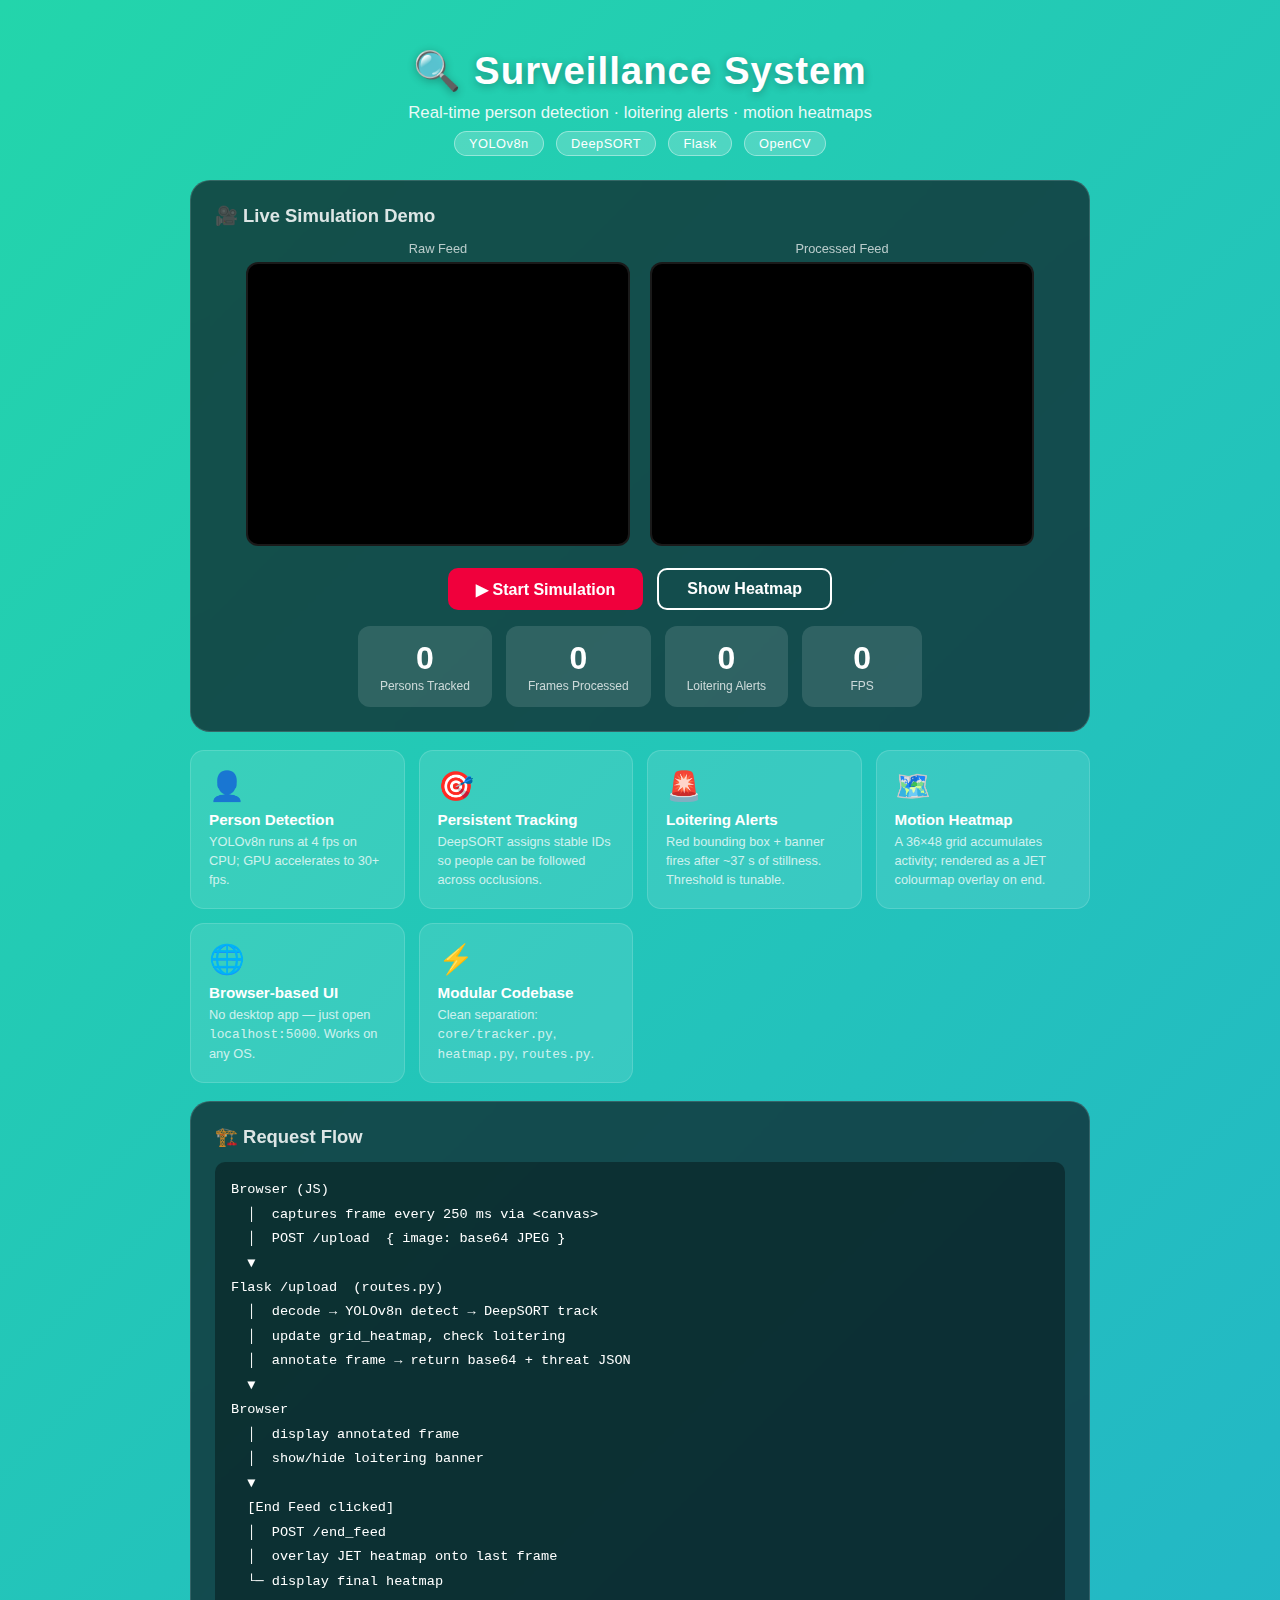
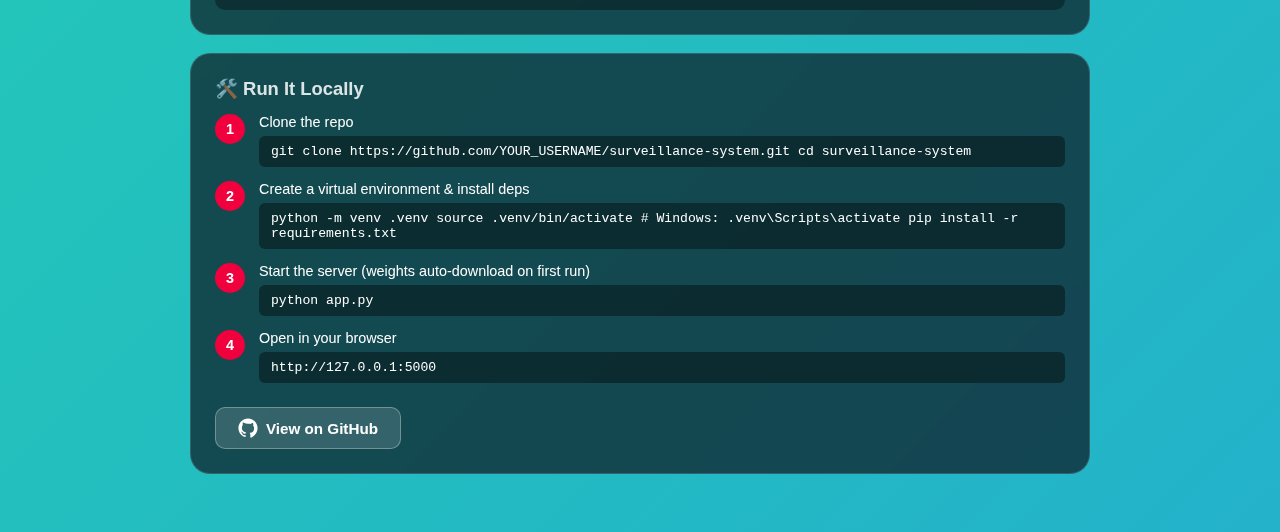
<file: index.html>
<!DOCTYPE html>
<html lang="en">
<head>
<meta charset="UTF-8">
<meta name="viewport" content="width=device-width, initial-scale=1.0">
<title>Surveillance System — Live Demo</title>
<style>
  *, *::before, *::after { box-sizing: border-box; margin: 0; padding: 0; }

  body {
    background: linear-gradient(-45deg, #ee7752, #e73c7e, #23a6d5, #23d5ab);
    background-size: 400% 400%;
    animation: gradient 15s ease infinite;
    min-height: 100vh;
    font-family: 'Segoe UI', sans-serif;
    color: #fff;
    padding-bottom: 60px;
  }
  @keyframes gradient {
    0%   { background-position: 0% 50%; }
    50%  { background-position: 100% 50%; }
    100% { background-position: 0% 50%; }
  }

  /* ── HERO ── */
  .hero {
    text-align: center;
    padding: 48px 20px 24px;
  }
  .hero h1 { font-size: 2.4rem; letter-spacing: 1px; text-shadow: 0 2px 8px rgba(0,0,0,.3); }
  .hero p  { margin-top: 10px; font-size: 1.05rem; opacity: .9; }

  .badge {
    display: inline-block;
    background: rgba(255,255,255,.2);
    border: 1px solid rgba(255,255,255,.4);
    border-radius: 20px;
    padding: 4px 14px;
    font-size: .8rem;
    margin: 8px 4px 0;
    letter-spacing: .5px;
  }

  /* ── DEMO SECTION ── */
  .demo-wrap {
    display: flex;
    flex-direction: column;
    align-items: center;
    gap: 18px;
    padding: 0 20px;
  }

  .panel {
    background: rgba(10,10,20,.65);
    border: 1px solid rgba(255,255,255,.15);
    backdrop-filter: blur(8px);
    border-radius: 20px;
    padding: 24px;
    width: 100%;
    max-width: 900px;
  }
  .panel h2 { font-size: 1.15rem; margin-bottom: 14px; opacity: .85; }

  /* ── CANVAS ── */
  .canvases {
    display: flex;
    gap: 20px;
    justify-content: center;
    flex-wrap: wrap;
  }
  .canvas-box { text-align: center; }
  .canvas-box span { display: block; font-size: .8rem; opacity: .7; margin-bottom: 6px; }
  canvas {
    border-radius: 12px;
    background: #000;
    border: 2px solid rgba(255,255,255,.1);
  }

  /* ── CONTROLS ── */
  .controls {
    display: flex;
    gap: 14px;
    justify-content: center;
    flex-wrap: wrap;
    margin-top: 18px;
  }
  .btn {
    padding: 10px 28px;
    border-radius: 10px;
    border: none;
    font-size: 1rem;
    cursor: pointer;
    font-weight: 600;
    transition: transform .15s, filter .15s;
  }
  .btn:hover   { filter: brightness(1.15); transform: translateY(-2px); }
  .btn:active  { transform: translateY(0); }
  .btn-primary { background: hsl(345deg 100% 47%); color: #fff; }
  .btn-outline { background: transparent; border: 2px solid #fff; color: #fff; }

  /* ── THREAT BANNER ── */
  .threat-banner {
    background: rgba(200,0,0,.85);
    color: #fff;
    text-align: center;
    font-size: 1rem;
    font-weight: 700;
    letter-spacing: 2px;
    padding: 8px;
    border-radius: 8px;
    margin-bottom: 10px;
    animation: blink 1s infinite alternate;
    display: none;
  }
  @keyframes blink { from { opacity: 1; } to { opacity: .4; } }

  /* ── STATS ── */
  .stats {
    display: flex;
    gap: 14px;
    flex-wrap: wrap;
    justify-content: center;
    margin-top: 16px;
  }
  .stat-card {
    background: rgba(255,255,255,.12);
    border-radius: 12px;
    padding: 14px 22px;
    min-width: 120px;
    text-align: center;
  }
  .stat-card .val { font-size: 2rem; font-weight: 700; }
  .stat-card .lbl { font-size: .75rem; opacity: .75; margin-top: 2px; }

  /* ── FEATURES ── */
  .features {
    display: grid;
    grid-template-columns: repeat(auto-fit, minmax(210px, 1fr));
    gap: 14px;
    max-width: 900px;
    width: 100%;
  }
  .feat {
    background: rgba(255,255,255,.1);
    border-radius: 14px;
    padding: 18px;
    border: 1px solid rgba(255,255,255,.15);
  }
  .feat .icon { font-size: 1.8rem; }
  .feat h3 { font-size: .95rem; margin: 8px 0 4px; }
  .feat p  { font-size: .8rem; opacity: .75; line-height: 1.5; }

  /* ── ARCHITECTURE ── */
  .arch {
    font-size: .85rem;
    line-height: 1.8;
    background: rgba(0,0,0,.35);
    border-radius: 10px;
    padding: 16px;
    font-family: monospace;
    text-align: left;
    white-space: pre;
    overflow-x: auto;
  }

  /* ── INSTALL STEPS ── */
  .steps { counter-reset: step; }
  .step {
    display: flex;
    align-items: flex-start;
    gap: 14px;
    margin-bottom: 14px;
  }
  .step-num {
    counter-increment: step;
    background: hsl(345deg 100% 47%);
    border-radius: 50%;
    width: 30px; height: 30px;
    flex-shrink: 0;
    display: flex; align-items: center; justify-content: center;
    font-weight: 700; font-size: .9rem;
  }
  .step-num::before { content: counter(step); }
  .step-body { flex: 1; }
  .step-body p { font-size: .9rem; margin-bottom: 6px; }
  .step-body code {
    display: block;
    background: rgba(0,0,0,.4);
    border-radius: 6px;
    padding: 8px 12px;
    font-family: monospace;
    font-size: .82rem;
  }

  /* ── GITHUB LINK ── */
  .github-btn {
    display: inline-flex;
    align-items: center;
    gap: 8px;
    background: rgba(255,255,255,.15);
    border: 1px solid rgba(255,255,255,.3);
    color: #fff;
    text-decoration: none;
    border-radius: 10px;
    padding: 10px 22px;
    font-size: .95rem;
    font-weight: 600;
    transition: background .2s;
    margin-top: 10px;
  }
  .github-btn:hover { background: rgba(255,255,255,.25); }
  .github-btn svg { fill: #fff; }
</style>
</head>
<body>

<!-- ── HERO ── -->
<div class="hero">
  <h1>🔍 Surveillance System</h1>
  <p>Real-time person detection · loitering alerts · motion heatmaps</p>
  <div>
    <span class="badge">YOLOv8n</span>
    <span class="badge">DeepSORT</span>
    <span class="badge">Flask</span>
    <span class="badge">OpenCV</span>
  </div>
</div>

<div class="demo-wrap">

  <!-- ── LIVE DEMO CANVAS ── -->
  <div class="panel">
    <div id="threatBanner" class="threat-banner">⚠️ LOITERING DETECTED</div>
    <h2>🎥 Live Simulation Demo</h2>
    <div class="canvases">
      <div class="canvas-box">
        <span>Raw Feed</span>
        <canvas id="rawCanvas" width="380" height="280"></canvas>
      </div>
      <div class="canvas-box">
        <span>Processed Feed</span>
        <canvas id="procCanvas" width="380" height="280"></canvas>
      </div>
    </div>
    <div class="controls">
      <button class="btn btn-primary" id="startBtn">▶ Start Simulation</button>
      <button class="btn btn-outline" id="heatmapBtn" disabled>Show Heatmap</button>
    </div>
    <div class="stats">
      <div class="stat-card"><div class="val" id="statPersons">0</div><div class="lbl">Persons Tracked</div></div>
      <div class="stat-card"><div class="val" id="statFrames">0</div><div class="lbl">Frames Processed</div></div>
      <div class="stat-card"><div class="val" id="statAlerts">0</div><div class="lbl">Loitering Alerts</div></div>
      <div class="stat-card"><div class="val" id="statFps">0</div><div class="lbl">FPS</div></div>
    </div>
  </div>

  <!-- ── FEATURES ── -->
  <div class="features">
    <div class="feat">
      <div class="icon">👤</div>
      <h3>Person Detection</h3>
      <p>YOLOv8n runs at 4 fps on CPU; GPU accelerates to 30+ fps.</p>
    </div>
    <div class="feat">
      <div class="icon">🎯</div>
      <h3>Persistent Tracking</h3>
      <p>DeepSORT assigns stable IDs so people can be followed across occlusions.</p>
    </div>
    <div class="feat">
      <div class="icon">🚨</div>
      <h3>Loitering Alerts</h3>
      <p>Red bounding box + banner fires after ~37 s of stillness. Threshold is tunable.</p>
    </div>
    <div class="feat">
      <div class="icon">🗺️</div>
      <h3>Motion Heatmap</h3>
      <p>A 36×48 grid accumulates activity; rendered as a JET colourmap overlay on end.</p>
    </div>
    <div class="feat">
      <div class="icon">🌐</div>
      <h3>Browser-based UI</h3>
      <p>No desktop app — just open <code>localhost:5000</code>. Works on any OS.</p>
    </div>
    <div class="feat">
      <div class="icon">⚡</div>
      <h3>Modular Codebase</h3>
      <p>Clean separation: <code>core/tracker.py</code>, <code>heatmap.py</code>, <code>routes.py</code>.</p>
    </div>
  </div>

  <!-- ── ARCHITECTURE ── -->
  <div class="panel" style="max-width:900px;width:100%;">
    <h2>🏗️ Request Flow</h2>
    <div class="arch">Browser (JS)
  │  captures frame every 250 ms via &lt;canvas&gt;
  │  POST /upload  { image: base64 JPEG }
  ▼
Flask /upload  (routes.py)
  │  decode → YOLOv8n detect → DeepSORT track
  │  update grid_heatmap, check loitering
  │  annotate frame → return base64 + threat JSON
  ▼
Browser
  │  display annotated frame
  │  show/hide loitering banner
  ▼
  [End Feed clicked]
  │  POST /end_feed
  │  overlay JET heatmap onto last frame
  └─ display final heatmap</div>
  </div>

  <!-- ── INSTALL ── -->
  <div class="panel" style="max-width:900px;width:100%;">
    <h2>🛠️ Run It Locally</h2>
    <div class="steps">
      <div class="step">
        <div class="step-num"></div>
        <div class="step-body">
          <p>Clone the repo</p>
          <code>git clone https://github.com/YOUR_USERNAME/surveillance-system.git
cd surveillance-system</code>
        </div>
      </div>
      <div class="step">
        <div class="step-num"></div>
        <div class="step-body">
          <p>Create a virtual environment &amp; install deps</p>
          <code>python -m venv .venv
source .venv/bin/activate   # Windows: .venv\Scripts\activate
pip install -r requirements.txt</code>
        </div>
      </div>
      <div class="step">
        <div class="step-num"></div>
        <div class="step-body">
          <p>Start the server (weights auto-download on first run)</p>
          <code>python app.py</code>
        </div>
      </div>
      <div class="step">
        <div class="step-num"></div>
        <div class="step-body">
          <p>Open in your browser</p>
          <code>http://127.0.0.1:5000</code>
        </div>
      </div>
    </div>
    <a class="github-btn" href="https://github.com/YOUR_USERNAME/surveillance-system" target="_blank">
      <svg xmlns="http://www.w3.org/2000/svg" width="20" height="20" viewBox="0 0 24 24">
        <path d="M12 .5C5.73.5.5 5.73.5 12c0 5.08 3.29 9.38 7.86 10.9.57.1.78-.25.78-.55v-1.93c-3.2.7-3.87-1.54-3.87-1.54-.52-1.32-1.27-1.67-1.27-1.67-1.04-.71.08-.7.08-.7 1.15.08 1.75 1.18 1.75 1.18 1.02 1.74 2.68 1.24 3.33.95.1-.74.4-1.24.72-1.52-2.55-.29-5.23-1.28-5.23-5.7 0-1.26.45-2.29 1.18-3.09-.12-.29-.51-1.46.11-3.05 0 0 .96-.31 3.15 1.18A10.96 10.96 0 0 1 12 6.84c.97 0 1.95.13 2.86.38 2.18-1.49 3.14-1.18 3.14-1.18.62 1.59.23 2.76.11 3.05.74.8 1.18 1.83 1.18 3.09 0 4.43-2.69 5.41-5.25 5.69.41.36.78 1.07.78 2.15v3.19c0 .31.21.66.79.55C20.22 21.37 23.5 17.07 23.5 12 23.5 5.73 18.27.5 12 .5z"/>
      </svg>
      View on GitHub
    </a>
  </div>

</div><!-- /demo-wrap -->


<script>
// ──────────────────────────────────────────────────────────────
//  Canvas simulation — fake persons moving around
// ──────────────────────────────────────────────────────────────

const raw  = document.getElementById('rawCanvas');
const proc = document.getElementById('procCanvas');
const rCtx = raw.getContext('2d');
const pCtx = proc.getContext('2d');

const W = raw.width, H = raw.height;

// Heat grid (same 36×48 as the real app)
const GRID_ROWS = 18, GRID_COLS = 24;
const heatGrid = new Float32Array(GRID_ROWS * GRID_COLS);

const COLORS  = ['#00ff44','#00ff44','#00ff44','#ff2222'];
const NAMES   = ['Person #1','Person #2','Person #3','Person #4'];

let persons = [];
let running = false;
let frameCount = 0, alertCount = 0;
let raf, lastTs = 0, fps = 0;
let showingHeatmap = false;

function makePerson(id) {
  return {
    id,
    x: 60 + Math.random() * (W - 120),
    y: 60 + Math.random() * (H - 120),
    vx: (Math.random() - .5) * 2.2,
    vy: (Math.random() - .5) * 2.2,
    stillTimer: 0,
    loitering: false,
    color: COLORS[id % COLORS.length],
  };
}

function updatePersons() {
  for (const p of persons) {
    const speed = Math.hypot(p.vx, p.vy);
    if (speed < 0.3) {
      p.stillTimer++;
      if (p.stillTimer > 90) { p.loitering = true; }
    } else {
      p.stillTimer = 0;
      p.loitering = false;
    }

    // random direction change
    if (Math.random() < 0.02) {
      p.vx = (Math.random() - .5) * 2.5;
      p.vy = (Math.random() - .5) * 2.5;
    }
    // occasionally pause
    if (Math.random() < 0.005) { p.vx = 0; p.vy = 0; }

    p.x = Math.max(30, Math.min(W - 30, p.x + p.vx));
    p.y = Math.max(50, Math.min(H - 30, p.y + p.vy));

    // Update heat grid
    const gx = Math.min(Math.floor(p.x / W * GRID_COLS), GRID_COLS - 1);
    const gy = Math.min(Math.floor(p.y / H * GRID_ROWS), GRID_ROWS - 1);
    heatGrid[gy * GRID_COLS + gx] += 0.4;
  }
}

function drawRaw() {
  rCtx.fillStyle = '#111';
  rCtx.fillRect(0, 0, W, H);
  // Scanlines
  rCtx.fillStyle = 'rgba(0,255,80,.03)';
  for (let y = 0; y < H; y += 4) rCtx.fillRect(0, y, W, 2);

  // Timestamp
  rCtx.fillStyle = 'rgba(255,255,255,.5)';
  rCtx.font = '11px monospace';
  rCtx.fillText(new Date().toLocaleTimeString(), 8, 18);
  rCtx.fillText('CAM-01', W - 60, 18);

  // Persons as blobs
  for (const p of persons) {
    rCtx.fillStyle = 'rgba(180,200,255,.18)';
    rCtx.beginPath();
    rCtx.ellipse(p.x, p.y, 20, 36, 0, 0, Math.PI * 2);
    rCtx.fill();
    // head
    rCtx.fillStyle = 'rgba(200,200,200,.35)';
    rCtx.beginPath();
    rCtx.arc(p.x, p.y - 30, 10, 0, Math.PI * 2);
    rCtx.fill();
  }
}

function drawProcessed() {
  pCtx.fillStyle = '#111';
  pCtx.fillRect(0, 0, W, H);

  // Grid overlay (subtle)
  pCtx.strokeStyle = 'rgba(0,200,255,.06)';
  pCtx.lineWidth = 1;
  for (let x = 0; x < W; x += W / GRID_COLS) { pCtx.beginPath(); pCtx.moveTo(x, 0); pCtx.lineTo(x, H); pCtx.stroke(); }
  for (let y = 0; y < H; y += H / GRID_ROWS) { pCtx.beginPath(); pCtx.moveTo(0, y); pCtx.lineTo(W, y); pCtx.stroke(); }

  let anyLoitering = false;
  for (const p of persons) {
    const col = p.loitering ? '#ff2222' : p.color;
    // bbox
    pCtx.strokeStyle = col;
    pCtx.lineWidth = 2;
    pCtx.strokeRect(p.x - 24, p.y - 44, 48, 56);
    // label bg
    pCtx.fillStyle = col;
    pCtx.fillRect(p.x - 24, p.y - 56, 84, 14);
    pCtx.fillStyle = '#000';
    pCtx.font = 'bold 9px monospace';
    pCtx.fillText(NAMES[p.id % NAMES.length], p.x - 22, p.y - 45);
    if (p.loitering) {
      anyLoitering = true;
      pCtx.fillStyle = 'rgba(255,0,0,.18)';
      pCtx.fillRect(p.x - 24, p.y - 44, 48, 56);
      pCtx.fillStyle = '#ff4444';
      pCtx.font = 'bold 9px sans-serif';
      pCtx.fillText('LOITERING', p.x - 22, p.y - 59);
    }
  }
  document.getElementById('threatBanner').style.display = anyLoitering ? 'block' : 'none';
  if (anyLoitering) alertCount++;
}

function drawHeatmap() {
  pCtx.fillStyle = '#000';
  pCtx.fillRect(0, 0, W, H);

  let max = 0;
  for (let i = 0; i < heatGrid.length; i++) if (heatGrid[i] > max) max = heatGrid[i];
  if (max === 0) max = 1;

  const cellW = W / GRID_COLS, cellH = H / GRID_ROWS;
  for (let gy = 0; gy < GRID_ROWS; gy++) {
    for (let gx = 0; gx < GRID_COLS; gx++) {
      const v = heatGrid[gy * GRID_COLS + gx] / max;
      if (v < 0.01) continue;
      // JET-ish colour
      const r = Math.min(255, Math.floor(v < .5 ? 0 : (v - .5) * 2 * 255));
      const g = Math.min(255, Math.floor(v < .5 ? v * 2 * 255 : (1 - v) * 2 * 255));
      const b = Math.min(255, Math.floor(v < .5 ? 255 : (1 - v) * 2 * 255));
      pCtx.fillStyle = `rgba(${r},${g},${b},${0.3 + v * 0.7})`;
      pCtx.fillRect(gx * cellW, gy * cellH, cellW, cellH);
    }
  }

  // Legend
  pCtx.fillStyle = '#f00'; pCtx.fillRect(W - 110, H - 60, 16, 16);
  pCtx.fillStyle = '#fff'; pCtx.font = '11px sans-serif'; pCtx.fillText('High Motion', W - 90, H - 48);
  pCtx.fillStyle = '#00f'; pCtx.fillRect(W - 110, H - 38, 16, 16);
  pCtx.fillStyle = '#fff'; pCtx.fillText('Low Motion', W - 90, H - 26);

  pCtx.fillStyle = 'rgba(255,255,255,.6)';
  pCtx.font = '13px monospace';
  pCtx.fillText('MOTION HEATMAP', 10, 22);
}

function loop(ts) {
  if (!running && !showingHeatmap) return;
  if (showingHeatmap) { drawHeatmap(); return; }

  fps = Math.round(1000 / (ts - lastTs || 16));
  lastTs = ts;
  frameCount++;

  updatePersons();
  drawRaw();
  drawProcessed();

  document.getElementById('statPersons').textContent = persons.length;
  document.getElementById('statFrames').textContent  = frameCount;
  document.getElementById('statAlerts').textContent  = alertCount;
  document.getElementById('statFps').textContent     = fps;

  raf = requestAnimationFrame(loop);
}

document.getElementById('startBtn').addEventListener('click', function () {
  if (running) {
    running = false;
    cancelAnimationFrame(raf);
    this.textContent = '▶ Start Simulation';
    document.getElementById('heatmapBtn').disabled = false;
    document.getElementById('threatBanner').style.display = 'none';
  } else {
    showingHeatmap = false;
    persons = Array.from({length: 3}, (_, i) => makePerson(i));
    running = true;
    document.getElementById('heatmapBtn').disabled = true;
    this.textContent = '⏸ Pause';
    raf = requestAnimationFrame(loop);
  }
});

document.getElementById('heatmapBtn').addEventListener('click', function () {
  showingHeatmap = true;
  drawHeatmap();
});
</script>
</body>
</html>
</file>
